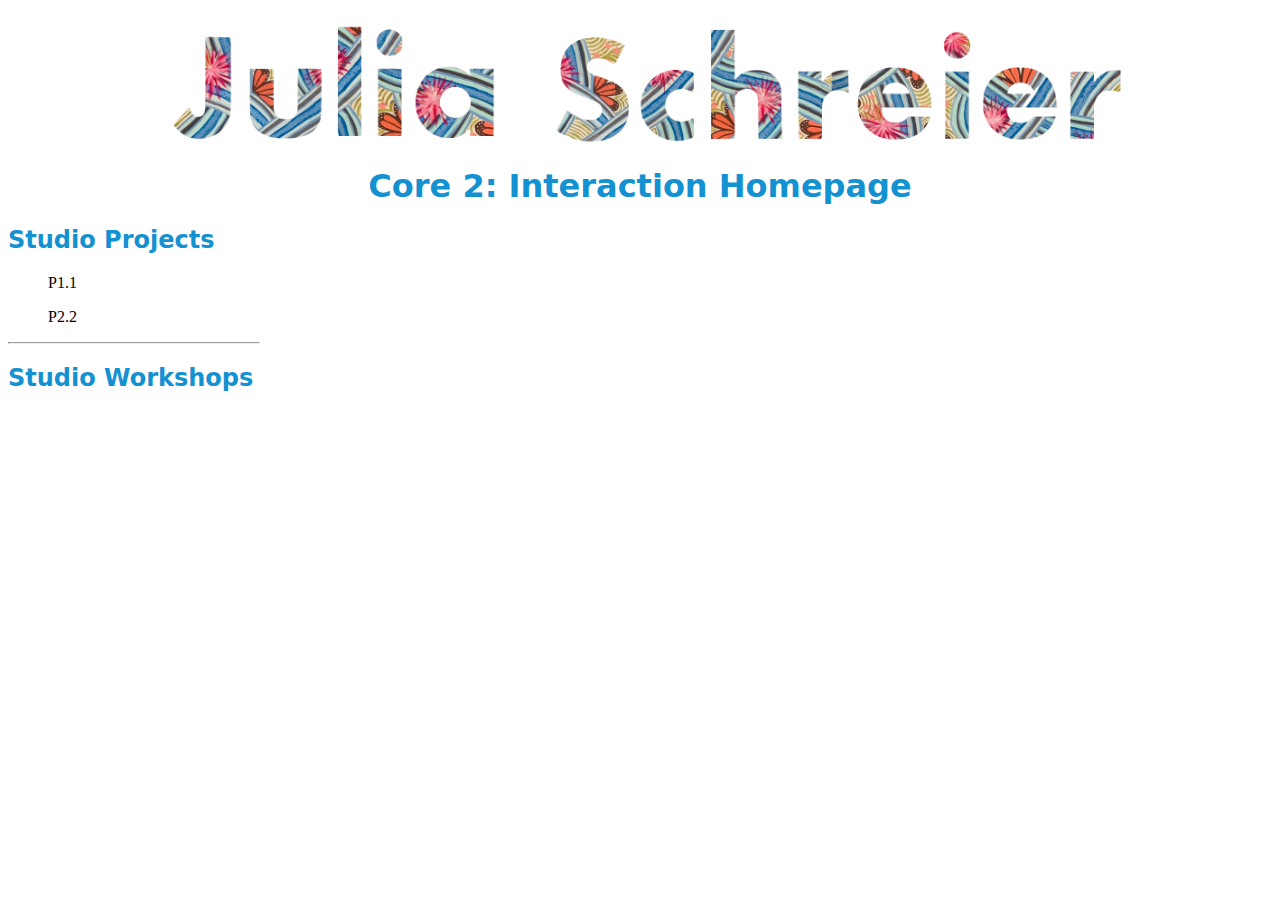
<file: index.html>
<!DOCTYPE html>
<html lang="en">
<head>
	<meta charset="UTF-8">
	<meta name="viewport" content="width=device-width, initial-scale=1.0">
	<title>My Core 2: Interaction Homepage</title>
	<link rel="stylesheet" href="./assets/style.css">
	<link rel="icon" href="favicon.ico" type="image/x-icon">
</head>
<body>
	<header>
		<img src="images/js.png" class="js-png">
		<h1>Core 2: Interaction Homepage</h1>
	</header>
	<main>
		<section>
			<h2>Studio Projects</h2>
			<ul>P1.1</ul>
			<ul>P2.2</ul>
			
			<hr>
		</section>
		<section>
			<h2>Studio Workshops</h2>
			<ul></ul>
		</section>
	</main>
</body>
</html>
</file>
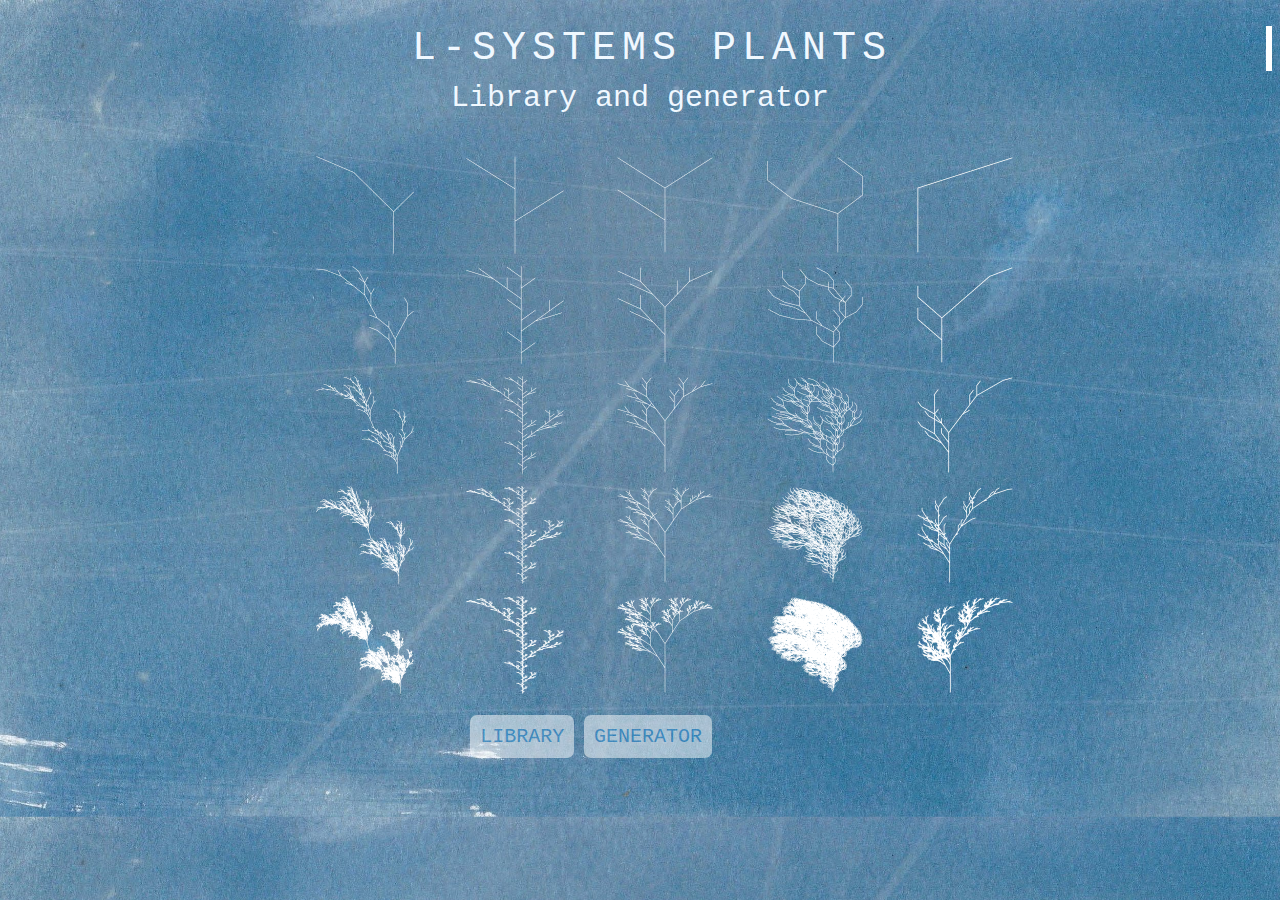
<file: studio/input-output l-systems/index.html>
<!DOCTYPE html>
<html lang="en">
  <head>
    <meta charset="UTF-8">
    <meta name="viewport" content="width=device-width, initial-scale=1.0">
    <meta http-equiv="X-UA-Compatible" content="ie=edge">
    <title>My Website</title>
    <link rel="stylesheet" href="style.css">
    <link rel="icon" href="./favicon.ico" type="image/x-icon">
  </head>
  <body>
    <br>
  </div>
  <div class="typewriter">
    <h1>L-SYSTEMS PLANTS</h1>
  </div>
  <h2>Library and generator </h2>


    <div class="container">
      <div class="g"><img src="lsystems-copy/S-20-1.png"></div>
      <div class="g"><img src="lsystems-copy/T-20-1.png"></div>
      <div class="g"><img src="lsystems-copy/TW-20-1.png"></div>
      <div class="g"><img src="lsystems-copy/W-20-1.png"></div>
      <div class="g"><img src="lsystems-copy/F-20-1.png"></div>
      <div class="g"><img src="lsystems-copy/S-20-2.png"></div>
      <div class="g"><img src="lsystems-copy/T-20-2.png"></div>
      <div class="g"><img src="lsystems-copy/TW-20-2.png"></div>
      <div class="g"><img src="lsystems-copy/W-20-2.png"></div>
      <div class="g"><img src="lsystems-copy/F-20-2.png"></div>
      <div class="g"><img src="lsystems-copy/S-20-3.png"></div>
      <div class="g"><img src="lsystems-copy/T-20-3.png"></div>
      <div class="g"><img src="lsystems-copy/TW-20-3.png"></div>
      <div class="g"><img src="lsystems-copy/W-20-3.png"></div>
      <div class="g"><img src="lsystems-copy/F-20-3.png"></div>
      <div class="g"><img src="lsystems-copy/S-20-4.png"></div>
      <div class="g"><img src="lsystems-copy/T-20-4.png"></div>
      <div class="g"><img src="lsystems-copy/TW-20-4.png"></div>
      <div class="g"><img src="lsystems-copy/W-20-4.png"></div>
      <div class="g"><img src="lsystems-copy/F-20-4.png"></div>
      <div class="g"><img src="lsystems-copy/S-20-5.png"></div>
      <div class="g"><img src="lsystems-copy/T-20-5.png"></div>
      <div class="g"><img src="lsystems-copy/TW-20-5.png"></div>
      <div class="g"><img src="lsystems-copy/W-20-5.png"></div>
      <div class="g"><img src="lsystems-copy/F-20-5.png"></div>
    </div>

    
  </body>
  <nav class="nav">
    <a class="nav-link" href="lib.html">LIBRARY</a>
    <a class="nav-link" href="page2.html">GENERATOR</a>
  </nav>
 
</html>
</file>
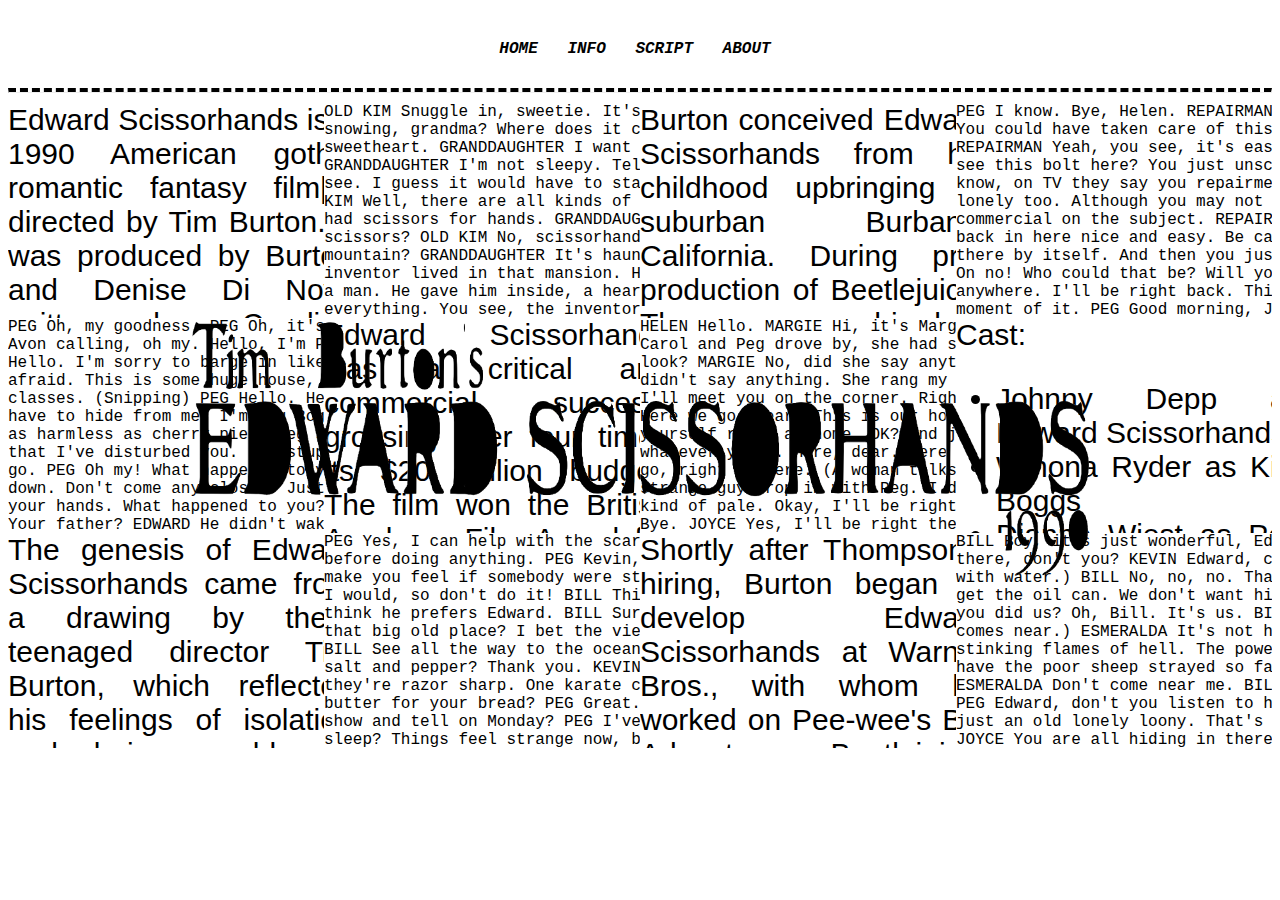
<file: studio/studio es/index.html>
<!DOCTYPE html>
<html>
<head>
  <meta charset="utf-8">
  <meta name="viewport" content="width=device-width">
  <title>JS Bin</title>
  <link rel="stylesheet" href="style.css">
</head>
<body>
        <nav class="nav">
        <a class="nav-link" href="index.html">HOME</a>
        <a class="nav-link" href="info.html">INFO</a>
        <a class="nav-link" href="script.html">SCRIPT</a>
        <a class="nav-link" href="about.html">ABOUT</a>
        <hr>
        </nav>
 <img src="images/edsc.png" class="edsc-img">
  <main class="main">
    <section class="section one">
      <div class="wrapper">
        <a href="info.html"> 
        <p>Edward Scissorhands is a 1990 American gothic romantic fantasy film[5] directed by Tim Burton. It was produced by Burton and Denise Di Novi, written by Caroline Thompson from a story by her and Burton, and starring Johnny Depp, Winona Ryder, Dianne Wiest, Anthony Michael Hall, Kathy Baker, Vincent Price, and Alan Arkin. It tells the story of an unfinished artificial humanoid who has scissor blades instead of hands, is taken in by a suburban family, and falls in love with their teenage daughter.</p>
        </a>
      </div>
    </section>
    <section class="section two">
        <div class="wrapper">
                <a href="script.html">
          <p>	OLD KIM
            Snuggle in, sweetie. It's cold out there.
            
                    GRANDDAUGHTER
            Why is it snowing, grandma? Where does it come 
            from?
            
                    OLD KIM
            Oh, that's a long story, sweetheart.
            
                    GRANDDAUGHTER
            I want to hear.
            
                    OLD KIM
            Oh, not tonight. Go to sleep.
            
                    GRANDDAUGHTER
            I'm not sleepy. Tell me, please.
            
                    OLD KIM
            Well, all right. Let's see. I guess it would 
            have to start with scissors.
            
                    GRANDDAUGHTER
            Scissors?
            
                    OLD KIM
            Well, there are all kinds of scissors. And once 
            there was even a man who had scissors for 
            hands.
            
                    GRANDDAUGHTER
            A man?
            
                    OLD KIM
            Yes.
            
                    GRANDDAUGHTER
            Hands, scissors?
            
                    OLD KIM
            No, scissorhands. You know the mansion on top 
            of the mountain?
            
                    GRANDDAUGHTER
            It's haunted.
            
                    OLD KIM
            Well, a long time ago, an inventor lived in 
            that mansion. He made many things, I suppose. 
            He also created a man. He gave him inside, a 
            heart, a brain, everything. Well, almost 
            everything. You see, the inventor was very old. 
            He died before he got to finish the man he 
            invented. So the man was left by himself, 
            incomplete and all alone.
            
                    GRANDDAUGHTER
            He didn't have a name?
            
                    OLD KIM
            Of course, he had a name. His name was Edward.</p>
        </a>
        </div>
    </section>
    <section class="section three">
        <div class="wrapper">
         <a href="info.html">
          <p>Burton conceived Edward Scissorhands from his childhood upbringing in suburban Burbank, California. During pre-production of Beetlejuice, Thompson was hired to adapt Burton's story into a screenplay, and the film began development at 20th Century Fox after Warner Bros. declined. Edward Scissorhands was then fast-tracked after Burton's critical and financial success with Batman. The film also marks the fourth collaboration between Burton and film score composer Danny Elfman, and was Vincent Price's last film role to be released in his lifetime.</p>
        </a>
        </div>
    </section>
    <section class="section four">
        <div class="wrapper">
                <a href="script.html">
          <p>PEG
            I know. Bye, Helen.
            
                    REPAIRMAN
            You know, you didn't have to call me, ma'am. 
            You could have taken care of this by yourself.
            
                    JOYCE
            I could? I don't think so.
            
                    REPAIRMAN
            Yeah, you see, it's easy. The food trap's 
            clogged. That's all. You see this bolt here? 
            You just unscrew this. OK? And out she pops.
            
                    JOYCE
            You know, on TV they say you repairmen are 
            lonely bunch of people. Housewives get lonely 
            too. Although you may not realize it since they 
            haven't made a commercial on the subject.
            
                    REPAIRMAN
            And then you just take this and put it back in 
            here nice and easy. Be careful not to force it, 
            because it fits in there by itself. And then 
            you just screw this back on.
                (The bell rings.)
            
                    JOYCE
            On no! Who could that be? Will you excuse me 
            for a moment? Now. Don't go anywhere. I'll be 
            right back. This is fascinating. I wouldn't 
            want to miss a moment of it.
            
                    PEG
            Good morning, Joyce. Avon calling.
            
                    JOYCE
            Why! Peg. Have you gone blind? Can't you see 
            there's a vehicle in my driveway?
            
                    PEG
            Oh, yes.
            
                    JOYCE
            Well, I'm surprised you don't realize that 
            means I'm busy. 
                (Joyce shuts the door with a 
                bang.)
            
                    PEG
            Okay. Now, we should decide on lipsticks. Okay, 
            dear, what one did you like best? There was the 
            Winsome Wahini which looked charming on you. Or 
            the Bahenie Bliss.
            
                    A GIRL
            I like them both.
            
                    PEG
            Well, great.
            
                    A GIRL
            You don't actually think I have any money, do 
            you?
                (Peg gets in her car.)
            
                    CHILDREN
            Ding, dong, the Avon lady.
            
                    PEG
            It's just not my day.
                (Disappointed Peg sees a mansion 
                through her rearview mirror and 
                drives to the place. She is 
                attracted by the beautiful garden 
                there and enters the mansion.)</p>
        </a>
        </div>
    </section>
    <section class="section five">
        <div class="wrapper">
                <a href="script.html">
          <p>PEG
            Oh, my goodness.
            
                    PEG
            Oh, it's so beautiful. Hello?
                (Birds flying)
            Hello? Avon calling, oh my. Hello, I'm Peg 
            Boggs. I'm your local Avon representative. 
            Hello. I'm sorry to barge in like this. But you 
            don't have any reason to be afraid. This is 
            some huge house, isn't it? Thank goodness for 
            those aerobics classes.
                (Snipping)
            
                    PEG
            Hello. Hello. Why are you hiding back there? 
            You don't have to hide from me. I'm Peg Boggs. 
            I'm your local Avon representative and I'm as 
            harmless as cherry pie. 
                (Peg sees Edward's scissorhands.)
            Oh my! I can see that I've disturbed you. How 
            stupid of me! I'll just be going now.
            
                    EDWARD
            Don't go.
            
                    PEG
            Oh my! What happened to you?
            
                    EDWARD
            I'm not finished.
            
                    PEG
            Uh, put those down. Don't come any closer. Just 
            please... Those are your hands? Those are your 
            hands. What happened to you? Where are your 
            parents? Hum... Your mother? Your father?
            
                    EDWARD
            He didn't wake up.
            
                    PEG
            Are you alone? Do you live up here all by 
            yourself? What happened to your face? Hum, you 
            know, I won't hurt you. But at the very least 
            let me give you a good astringent and this will 
            help to prevent infection. What's your name?
            
                    EDWARD
            Edward.
            
                    PEG
            Edward? I think you should just come home with 
            me.
                (Peg takes Edward to her home)
            
                    PEG
            Oh!
            
                    EDWARD
            I'm-I'm sorry.
            
                    PEG
            No, Don't be. You go ahead and look you have 
            every reason to be excited.
            
                    PEG
            Oh! Are you ok?
            
                    EDWARD
            Are you ok?
                (Ring)
            </p>
        </a>
        </div>
    </section>
    <section class="section six">
        <div class="wrapper">
                <a href="info.html">  
          <p>Edward Scissorhands was a critical and commercial success, grossing over four times its $20 million budget. The film won the British Academy Film Award for Best Production Design and the Hugo Award for Best Dramatic Presentation, in addition to receiving multiple nominations at the Academy Awards, British Academy Film Awards, and the Saturn Awards. Both Burton and Elfman consider Edward Scissorhands their most personal and favorite work.</p>
                </a>
        </div>
    </section>
    <section class="section seven">
        <div class="wrapper">
                <a href="script.html">
          <p>HELEN
		Hello.
		
				MARGIE
		Hi, it's Margie. Listen, I was standing outside 
		talking to Carol and Peg drove by, she had 
		somebody in the car.
		
				HELEN
		Did you get a good look?
		
				MARGIE
		No, did she say anything to you, about having 
		guest?
		
				HELEN
		She didn't say anything. She rang my doorbell 
		early this morning.
		
				MARGIE
		No, ok, I'll meet you on the corner. Right, 
		Bye.
			(Birds signal)
		
				HELEN
		Oh, damn!
		
				PEG
		Here we go, dear. This is our house. And you 
		can just go right in and make yourself right at 
		home. OK? And just, well have something to eat 
		or drink, whatever you... Here, dear. Here 
		you... This is the front door here, Here we go, 
		right in here.
			(A woman talks on the phone)
		
				A WOMAN
		Joyce, I just saw this strange guy drop in with 
		Peg. I didn't get a very good look at him. He 
		looked kind of pale. Okay, I'll be right there. 
		Don't do anything without me. Okay? Bye.
		
				JOYCE
		Yes, I'll be right there.
		
				PEG
		Here we are. So, oh, this is the living room 
		and back here, the bedrooms. You want to see 
		the pictures? All right. Well, this is my 
		husband, Bill. He's a bowling champion. Do you 
		know what bowling is? Bowling? Well, here they 
		are down at the lake, fishing. I think Kevin 
		looks a little glum Because they didn't catch 
		anything that day. And here's my daughter, Kim. 
		All dressed up the junior prom. She's a senior 
		now. I can't believe it. She's camping in the 
		mountains with some friends, but she'll be back 
		in a few days and you can meet her then. Isn't 
		she beautiful? That's my family. Now, go on, 
		dear. I'll show you the rest of the house. Then 
		you can just freshen up and make yourself at 
		home. Okay? That's the kitchen over there. You 
		help yourself to anything you want to eat or 
		drink. Those are grapes. Back here are the 
		bedrooms. Let me get you some towels, then I 
		will see what we can find to wear. You know 
		what? I think I have some of Bill's old clothes 
		in here. This is perfect. Here. These should 
		just fit you. 
			(The phone rings.)
		Oh, no, no. Don't be alarmed. That's just a 
		phone. Now you can go in Kim's room and put 
		these on. I'll be right with you.
		
				PEG
		No, no, scissors. That's right. Well, he was 
		born up there or something. Have you seen him 
		before? No, I don't think he's been off the 
		grounds before today. You're kidding. How did 
		you get together with him? I have to go. I'll 
		talk to you later Margie, Bye-bye.
			(to Edward)
		I'm sorry Edward, I didn't... oh, dear. May I 
		help you with this?
		
				EDWARD
		Thank you.
		
				PEG
		There you go. Oh, dear, you've cut your face. 
		Let me get this right off. Does that hurt? 
		Okay. No, good. Now let's get you dressed. 
		Okay. There we go. Very fine. You look fine, 
		just fine. Come on, we can't wait for you. 
		You've got rollers in your damn hair.
		
				PEG
		Okay. Now what did I do with my sci... Edward, 
		um, would you. Thank you. I have a doctor 
		friend who I think could help you.
		
				EDWARD
		Really?</p>
        </a> 
        </div>
    </section>
    <section class="section eight">
        <div class="wrapper">
         <a href="info.html">  
            <p>Cast:</p>
          <ul>
            <li>Johnny Depp as Edward Scissorhands</li>
            <li>Winona Ryder as Kim Boggs</li>
            <li>Dianne Wiest as Peg Boggs</li>
            <li>Anthony Michael Hall as Jim</li>
            <li>Kathy Baker as Joyce Monroe</li>
            <li>Vincent Price as The Inventor</li>
            <li>Alan Arkin as Bill Boggs</li>
            <li>Robert Oliveri as Kevin Boggs</li>
            <li>Conchata Ferrell as Helen</li>
            <li>Susan Blommaert as Tinka</li>
            <li>Caroline Aaron as Marge</li>
            <li>O-Lan Jones as Esmeralda</li>
            <li>Dick Anthony Williams as Officer Allen</li>
            <li>John Davidson as a television host</li>
            <li>Peter Palmer as an editor</li>
          </ul>
         </a>
        </div>
    </section>
    <section class="section nine">
        <div class="wrapper">
         <a href="info.html">  
          <p>The genesis of Edward Scissorhands came from a drawing by then-teenaged director Tim Burton, which reflected his feelings of isolation and being unable to communicate to people around him in suburban Burbank. The drawing depicted a thin, solemn man with long, sharp blades for fingers. Burton stated that he was often alone and had trouble retaining friendships. "I get the feeling people just got this urge to want to leave me alone for some reason, I don't know exactly why." During pre-production of Beetlejuice, Burton hired Caroline Thompson, then a young novelist, to write the Edward Scissorhands screenplay as a spec script. Burton was impressed with her short novel, First Born, which was "about an abortion that came back to life". Burton felt First Born had the same psychological elements he wanted to showcase in Edward Scissorhands.[6] "Every detail was so important to Tim because it was so personal", Thompson remarked.[7] She wrote Scissorhands as a "love poem" to Burton, stating "He is the most articulate person I know but I couldn't tell you a single complete sentence he has ever said".[8]</p>
         </a>
        </div>
    </section>
    <section class="section ten">
      <div class="wrapper">
        <a href="script.html">
        <p>
                PEG
		Yes, I can help with the scars. I just want to 
		consult the Avon handbook before doing 
		anything.
		
				PEG
		Kevin, it's not polite to stare. Think how it 
		would make you feel if somebody were staring at 
		you.
		
				KEVIN
		I wouldn't care.
		
				PEG
		Well, I would, so don't do it!
		
				BILL
		This must be quite a change for you, Ed.
		
				PEG
		I think he prefers Edward.
		
				BILL
		Sure. So what have you been doing up there in 
		that big old place? I bet the view must be 
		spectacular, Ed.
		
				PEG
		I was just...
		
				BILL
		See all the way to the ocean?
		
				EDWARD
		Sometimes.
		
				PEG
		Bill, could I have the salt and pepper? Thank 
		you.
		
				KEVIN
		Man, those things are cool. You know I bet 
		they're razor sharp. One karate chop to a guy's 
		neck...
		
				PEG
		Would you like some butter for your bread?
		
				PEG
		Great.
		
				EDWARD
		Thank you.
		
				KEVIN
		Can I bring him to show and tell on Monday?
		
				PEG
		I've had enough.
		
				PEG
			(to Edward)
		You think you can sleep? Things feel strange 
		now, but soon you'll feel right at home. Good 
		night.
			(Peg tries to cover Edward's 
			scars.)
		
				PEG
		The light concealing cream goes on first, then 
		you blend and blend and blend. Blending is the 
		secret. More concealing for you? But you 
		complexion is so fair. Now this has a touch of 
		lavender in it. Give it a try here. Close 
		enough. OK. This should do the trick here. I 
		have another idea. We'll cover up the scars and 
		start with a completely smooth surface. Don't 
		eat this stuff!  Sports announcements on 
		
				RADIO
		Hartely into the windup and the strike one 
		pitch. Swung on and missed strike two. If it's 
		a hit, the club has 12 hits. But they still 
		have 11 on the scoreboard and it's 3-1. 0 and 2 
		the count to Warren. Now they change it to 12 
		hits.
		
				BILL
		Turn it up, Kevin. I can't hear it. Kevin! No, 
		make it louder. Sports announcements on 
		
				RADIO
		Hartely's strike two pitch is hammered.
		
				KEVIN
		You hear that, Mr. Boggs?
		
				BILL
		No, make it louder.  Sports announcements on 
		
				RADIO
		It's going way back. It's gone. It's out of 
		here. It is history.
		
				KEVIN
		Dad, look!  Sports announcements on 
		
				RADIO
		A grand slam for Martinez to make it a five-run 
		inning and blow this game to pieces.
		
				BILL
		I'll be darned.
		
				PEG
		They filled the whole tape.
			(Peg listens to the recorded 
			phones.)
		
				RECORDED VOICES
		What's going on over there, Peg. Call me....Hi, 
		it's Margie. Who is he? Call me. Oh, by the 
		way, here it's pouring rain in the mountains. 
		You think the kids are okay?...Hi, there, 
		darling. The gals are all in a tizzy about your 
		secret visitor. You can't keep him a secret 
		forever.
        </p>
</a>
      </div>
    </section>
    <section class="section eleven">
        <div class=" wrapper">
                <a href="info.html">  
            <p>Shortly after Thompson's hiring, Burton began to develop Edward Scissorhands at Warner Bros., with whom he worked on Pee-wee's Big Adventure, Beetlejuice, and Batman. However, within a couple of months, Warner sold the film rights to 20th Century Fox.[9] Fox agreed to finance Thompson's screenplay while giving Burton complete creative control. At the time, the budget was projected to be around $8–9 million.[10] When writing the storyline, Burton and Thompson were influenced by Universal Horror films, such as The Hunchback of Notre Dame (1923), The Phantom of the Opera (1925), Frankenstein (1931), and Creature from the Black Lagoon (1954), as well as King Kong (1933) and various fairy tales. Burton originally wanted to make Scissorhands as a musical, feeling "it seemed big and operatic to me", but later dropped the idea.[11] Following the enormous success of Batman, Burton arrived to the status of being an A-list director. He had the opportunity to do any film he wanted, but rather than fast track Warner Bros.' choices for Batman Returns[6] or Beetlejuice Goes Hawaiian, Burton opted to make Edward Scissorhands for Fox.[12]</p>    
                </a>
        </div>
    </section>
    <section class="section twelve">
        <div class=" wrapper">
                <a href="script.html">
            <p>
                BILL
		Boy, it's just wonderful, Ed. My god, you, you 
		have the whole family in there, don't you?
		
				KEVIN
		Edward, come here.
			(Kevin cleans Edward's 
			scissorhands with water.)
		
				BILL
		No, no, no. That's a terrible idea, son. Go to 
		the garage and get the oil can. We don't want 
		him rusting up on this now, do we?
		
				PEG
		Edward, you did us? Oh, Bill. It's us.
		
				BILL
		Yes, it is.
		
				PEG
		Oh, Edward.
			(Esmeralda comes near.)
		
				ESMERALDA
		It's not heaven he's from. It's straight from 
		the stinking flames of hell. The power of satan 
		is in him. I can feel it. God, you have the 
		poor sheep strayed so far from the path.
		
				EDWARD
		We are not sheep.
		
				ESMERALDA
		Don't come near me.
		
				BILL
		That's right. Go on. Get out of here. Run!
		
				PEG
		Edward, don't you listen to her.
		
				BILL
		Don't worry about her, Edward. She's just an 
		old lonely loony. That's all.
			(Women knock on the door.)
		
				WOMEN
		Hi!
		
				JOYCE
		You are all hiding in there like a bunch of old 
		hermit crabs.
		
				PEG
		Hi, Joyce. Hi!
		
				JOYCE
		Shame on you, keeping your unusual guest all to 
		yourself. We think that's mighty selfish of 
		you.
		
				PEG
		No, it, it's... things have just been a little 
		hectic around here. That's all.
		
				JOYCE
		Oh, that was so sweet of you to want to correct 
		the situation. What time does the barbecue 
		begin?
		
				PEG
		Barbecue?
		
				JOYCE
		Well, you intend to show your guest hospitality 
		by introducing him to your friends, don't you?
		
				ANOTHER WOMAN
		I'll bring coleslaw.
		
				JOYCE
		And I will bring the ambrosia salad. What time 
		was it that you said?
		
				PEG
		What time? Ah... bill.
		
				JOYCE
		About five?
		
				ESMERALDA
		He has been sent first to tempt you. But it's 
		not too late. You must push him from you. Expel 
		him. Trample down the perversion of nature.
		
				JOYCE
		Did you hear that? He's the perversion of 
		nature. Wow, isn't that exciting? See you 
		later. Bye bye.
		
				PEG
		I've always said that you really can't have a 
		picnic or a barbecue without deviled eggs. 
		They're just the best. They make the thing. Oh, 
		dear. Edward. That's wonderful. I didn't know 
		you chopped all those things. What a really 
		big...
			(Peg notices a cut on his face.)
		Oh, all right now. It's just a nick. There's no 
		need to be nervous, dear. You know, Esmeralda 
		won't be here and the rest of neighbors there 
		are really very nice. There's no need to be 
		nervous. They are so eager to meet you. You 
		just have to be yourself.
		
				EDWARD
		Myself?
		
            </p>
        </a>
        </div>
  </main>
</body>
</html>
</file>
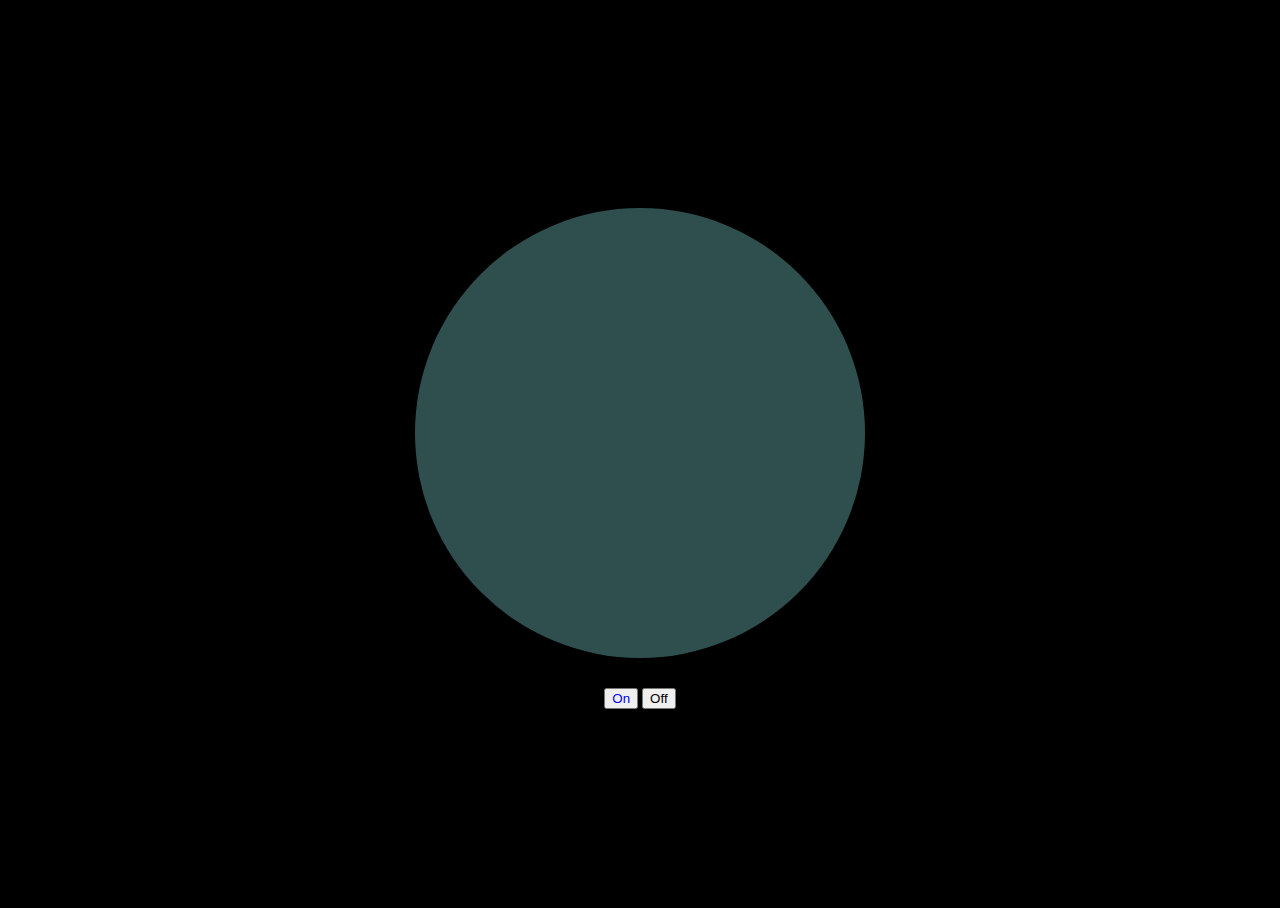
<file: studio/workshops/lightswitch/index.html>
<!DOCTYPE html>
<html lang="en">
<head>
	<meta charset="UTF-8">
	<meta name="viewport" content="width=device-width, initial-scale=1.0">
	<title>Lightswitch</title>
	<link rel="stylesheet" href="style.css">
</head>
<body>
	<main class="main">
		<div class="lightbulb"></div>
		<div class="controls">
			<button name="on">On</button>
			<button name="off">Off</button>
		</div>
	</main>
	<script src="scripts.js"></script>
</body>
</html>
</file>
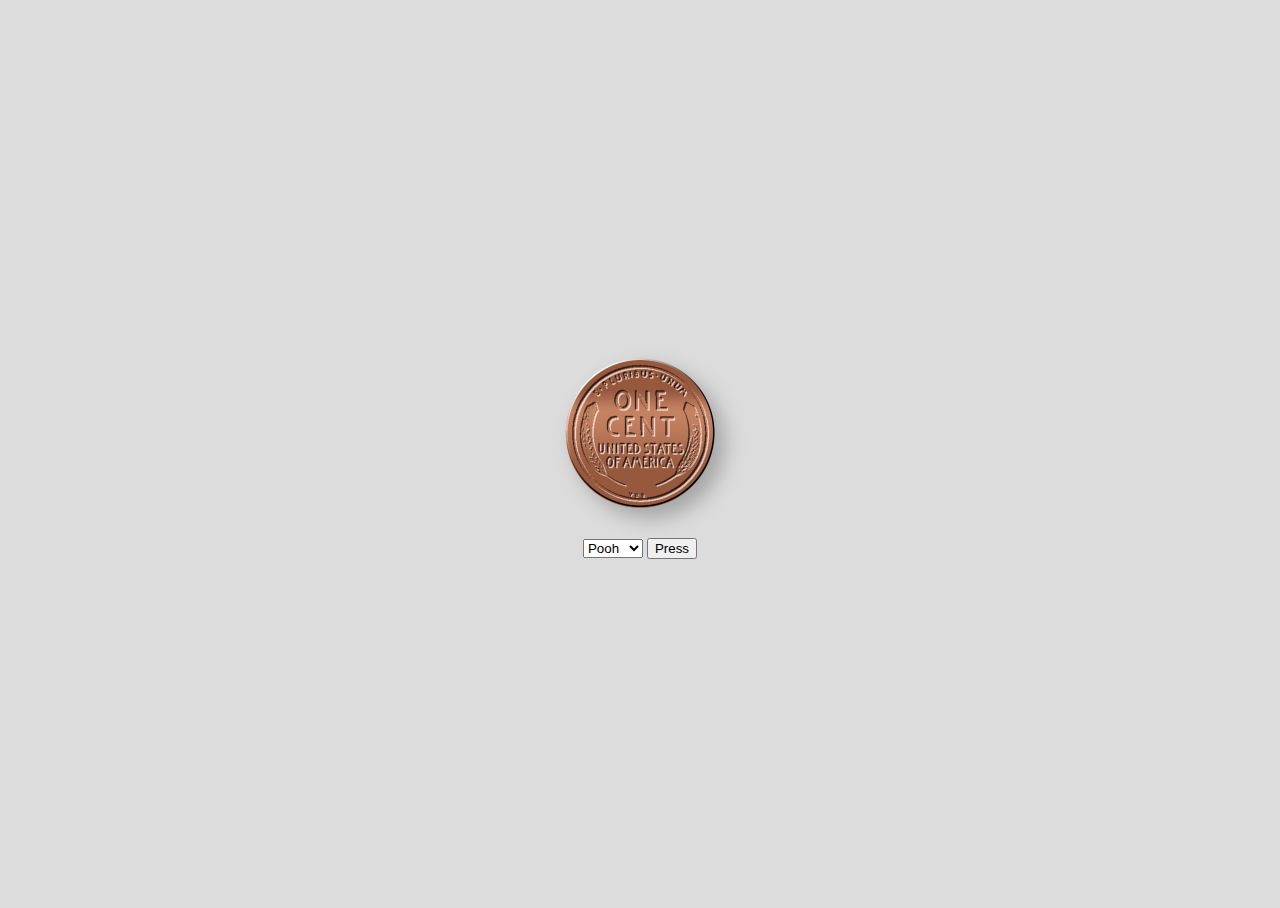
<file: studio/workshops/penny-presser/index.html>
<!DOCTYPE html>
<html lang="en">
<head>
	<meta charset="UTF-8">
	<meta name="viewport" content="width=device-width, initial-scale=1.0">
	<title>Penny Presser</title>
	<link rel="stylesheet" href="style.css">
</head>
<body>
	<main class="main">
		<img class="penny" src="img/penny-0.png">
		<div class="controls">
			<select name="penny">
				<option value="penny-1.png">Pooh</option>
				<option value="penny-2.png">Piglet</option>
				<option value="penny-3.png">Tigger</option>
			</select>
			<button name="press">Press</button>
		</div>
	</main>
	<script src="scripts.js"></script>
</body>
</html>
</file>
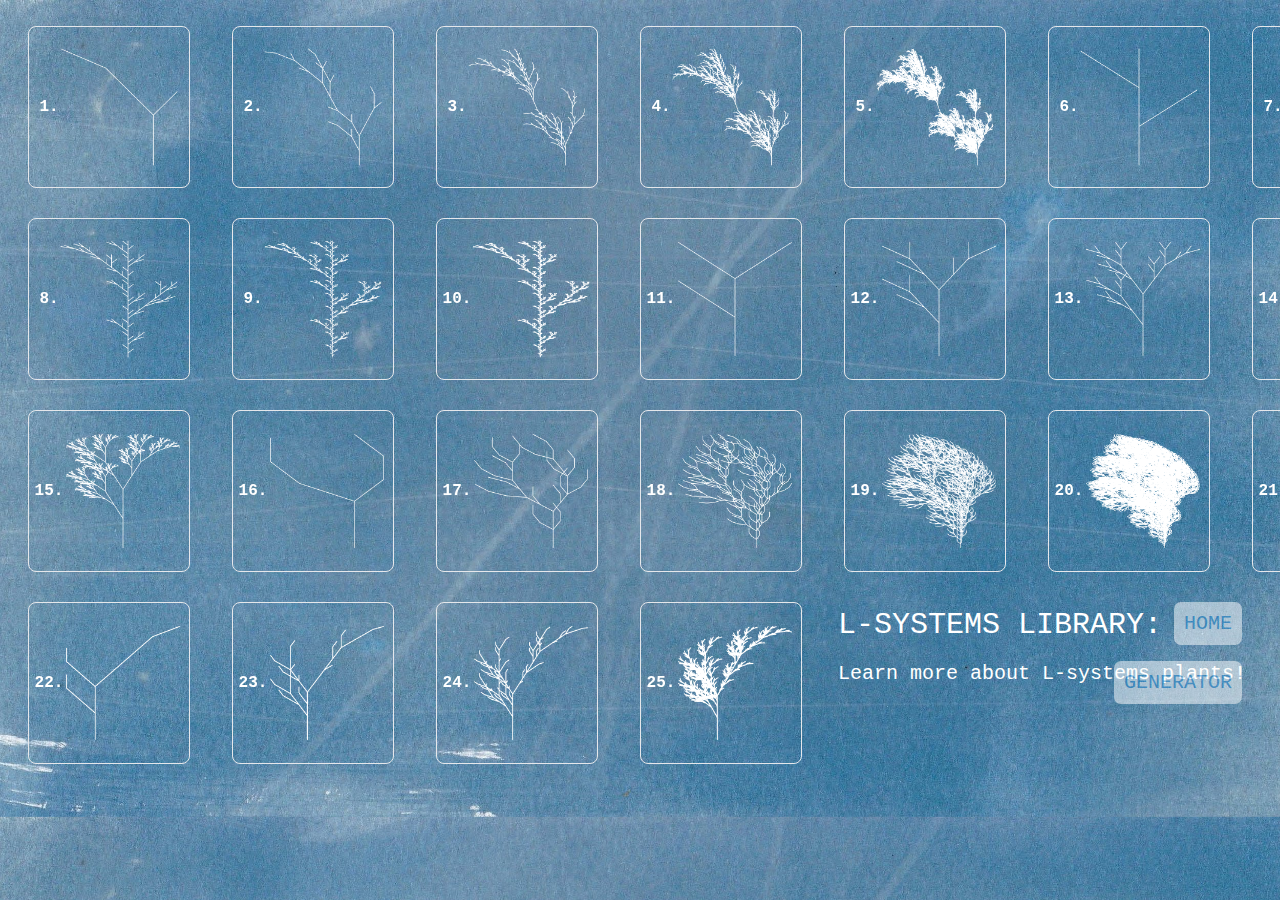
<file: studio/input-output l-systems/lib.html>
<!DOCTYPE html>
<html lang="en">
  <head>
    <meta charset="UTF-8">
    <meta name="viewport" content="width=device-width, initial-scale=1.0">
    <meta http-equiv="X-UA-Compatible" content="ie=edge">
    <title>My Website</title>
    <link rel="stylesheet" href="style2.css">
    <link rel="preconnect" href="https://fonts.googleapis.com">
<link rel="preconnect" href="https://fonts.gstatic.com" crossorigin>
<link href="https://fonts.googleapis.com/css2?family=Just+Another+Hand&family=Loved+by+the+King&display=swap" rel="stylesheet">

  </head>
  <body> 
    <div class="container">
        <div class="card">
            <div class="card-inner">
              <div class="card-front">
                    1.<img src="lsystems-copy/S-20-1.png">
              </div>
              <div class="card-back">1. Wavy seaweed<br><br><br>Rule: F=FF-[-F+F+F]+[+F-F-F]<br>Axiom: F<br>Angle: 20<br>Iteration: 1 </div>
            </div>
          </div>
          <div class="card">
            <div class="card-inner">
              <div class="card-front">2.
                <img src="lsystems-copy/S-20-2.png">
              </div>
              <div class="card-back">2. Wavy seaweed<br><br><br>Rule: F=FF-[-F+F+F]+[+F-F-F]<br>Axiom: F<br>Angle: 20<br>Iteration: 2 </div>
            </div>
          </div>
          <div class="card">
            <div class="card-inner">
              <div class="card-front">3.
                <img src="lsystems-copy/S-20-3.png">
              </div>
              <div class="card-back">3. Wavy seaweed<br><br><br>Rule: F=FF-[-F+F+F]+[+F-F-F]<br>Axiom: F<br>Angle: 20<br>Iteration: 3 </div>
            </div>
          </div>
          <div class="card">
            <div class="card-inner">
              <div class="card-front">4.
                <img src="lsystems-copy/S-20-4.png">
              </div>
              <div class="card-back">4. Wavy seaweed<br><br><br>Rule: F=FF-[-F+F+F]+[+F-F-F]<br>Axiom: F<br>Angle: 20<br>Iteration: 4 </div>
            </div>
          </div>
          <div class="card">
            <div class="card-inner">
              <div class="card-front">5.
                <img src="lsystems-copy/S-20-5.png"></div>
              <div class="card-back">5. Wavy seaweed<br><br><br>Rule: F=FF-[-F+F+F]+[+F-F-F]<br>Axiom: F<br>Angle: 20<br>Iteration: 5 </div>
            </div>
          </div>
          <div class="card">
            <div class="card-inner">
              <div class="card-front">6.
                <img src="lsystems-copy/T-20-1.png"></div>
              <div class="card-back">6. Tall seaweed<br><br><br>Rule: F=F[+F]F[-F]F<br>Axiom: F<br>Angle: 20<br>Iteration: 1 </div>
            </div>
          </div>
          <div class="card">
            <div class="card-inner">
              <div class="card-front">7.
                <img src="lsystems-copy/T-20-2.png"></div>
              <div class="card-back">7. Tall seaweed<br><br><br>Rule: F=F[+F]F[-F]F<br>Axiom: F<br>Angle: 20<br>Iteration: 2 </div>
            </div>
          </div>
          <div class="card">
            <div class="card-inner">
              <div class="card-front">8.
                <img src="lsystems-copy/T-20-3.png"></div>
              <div class="card-back">8. Tall seaweed<br><br><br>Rule: F=F[+F]F[-F]F<br>Axiom: F<br>Angle: 20<br>Iteration: 3 </div>
            </div>
          </div>
          <div class="card">
            <div class="card-inner">
              <div class="card-front">9.
                <img src="lsystems-copy/T-20-4.png"></div>
              <div class="card-back">9. Tall seaweed<br><br><br>Rule: F=F[+F]F[-F]F<br>Axiom: F<br>Angle: 20<br>Iteration: 4 </div>
            </div>
          </div>
          <div class="card">
            <div class="card-inner">
              <div class="card-front">10.
                <img src="lsystems-copy/T-20-5.png"></div>
              <div class="card-back">10. Tall seaweed<br><br><br>Rule: F=F[+F]F[-F]F<br>Axiom: F<br>Angle: 20<br>Iteration: 5 </div>
            </div>
          </div>
          <div class="card">
            <div class="card-inner">
              <div class="card-front">11.
                <img src="lsystems-copy/TW-20-1.png"></div>
              <div class="card-back">11. Twiggy weed<br><br><br>Rule: F=FF, X=F[-X]F[-X]+X<br>Axiom: X<br>Angle: 20<br>Iteration: 1 </div>
            </div>
          </div>
          <div class="card">
            <div class="card-inner">
              <div class="card-front">12.
                <img src="lsystems-copy/TW-20-2.png"></div>
              <div class="card-back">12. Twiggy weed<br><br><br>Rule: F=FF, X=F[-X]F[-X]+X<br>Axiom: X<br>Angle: 20<br>Iteration: 2 </div>
            </div>
          </div>
          <div class="card">
            <div class="card-inner">
              <div class="card-front">13.
                <img src="lsystems-copy/TW-20-3.png"></div>
              <div class="card-back">13. Twiggy weed<br><br><br>Rule: F=FF, X=F[-X]F[-X]+X<br>Axiom: X<br>Angle: 20<br>Iteration: 3 </div>
            </div>
          </div>
          <div class="card">
            <div class="card-inner">
              <div class="card-front">14.
                <img src="lsystems-copy/TW-20-4.png"></div>
              <div class="card-back">14. Twiggy weed<br><br><br>Rule: F=FF, X=F[-X]F[-X]+X<br>Axiom: X<br>Angle: 20<br>Iteration: 4 </div>
            </div>
          </div>
          <div class="card">
            <div class="card-inner">
              <div class="card-front">15.
                <img src="lsystems-copy/TW-20-5.png"></div>
              <div class="card-back">15. Twiggy weed<br><br><br>Rule: F=FF, X=F[-X]F[-X]+X<br>Axiom: X<br>Angle: 20<br>Iteration: 5 </div>
            </div>
          </div>
          <div class="card">
            <div class="card-inner">
              <div class="card-front">16.
                <img src="lsystems-copy/W-20-1.png"></div>
              <div class="card-back">16. Wavy seaweed<br><br><br>Rule: F=FF-[-F+F+F]+[+F-F-F]<br>Axiom: F<br>Angle: 20<br>Iteration: 1 </div>
            </div>
          </div>
          <div class="card">
            <div class="card-inner">
              <div class="card-front">17.
                <img src="lsystems-copy/W-20-2.png"></div>
              <div class="card-back">17. Wavy seaweed<br><br><br>Rule: F=FF-[-F+F+F]+[+F-F-F]<br>Axiom: F<br>Angle: 20<br>Iteration: 2 </div>
            </div>
          </div>
          <div class="card">
            <div class="card-inner">
              <div class="card-front">18.
                <img src="lsystems-copy/W-20-3.png"></div>
              <div class="card-back">18. Wavy seaweed<br><br><br>Rule: F=FF-[-F+F+F]+[+F-F-F]<br>Axiom: F<br>Angle: 20<br>Iteration: 3 </div>
            </div>
          </div>
          <div class="card">
            <div class="card-inner">
              <div class="card-front">19.
                <img src="lsystems-copy/W-20-4.png"></div>
              <div class="card-back">19. Wavy seaweed<br><br><br>Rule: F=FF-[-F+F+F]+[+F-F-F]<br>Axiom: F<br>Angle: 20<br>Iteration: 4 </div>
            </div>
          </div>
          <div class="card">
            <div class="card-inner">
              <div class="card-front">20.
                <img src="lsystems-copy/W-20-5.png"></div>
              <div class="card-back">20. Wavy seaweed<br><br><br>Rule: F=FF-[-F+F+F]+[+F-F-F]<br>Axiom: F<br>Angle: 20<br>Iteration: 5 </div>
            </div>
          </div>
          <div class="card">
            <div class="card-inner">
              <div class="card-front">21.
                <img src="lsystems-copy/F-20-1.png"></div>
              <div class="card-back">21. Fuzzy weed<br><br><br>Rule: F=FF, X=F-[[X]+X]+F[+FX]-X<br>Axiom: F<br>Angle: 20<br>Iteration: 1</div>
            </div>
          </div>
          <div class="card">
            <div class="card-inner">
              <div class="card-front">22.
                <img src="lsystems-copy/F-20-2.png"></div>
              <div class="card-back">22. Fuzzy weed<br><br><br>Rule: F=FF, X=F-[[X]+X]+F[+FX]-X<br>Axiom: F<br>Angle: 20<br>Iteration: 2</div>
            </div>
          </div>
          <div class="card">
            <div class="card-inner">
              <div class="card-front">23.
                <img src="lsystems-copy/F-20-3.png"></div>
              <div class="card-back">23. Fuzzy weed<br><br><br>Rule: F=FF, X=F-[[X]+X]+F[+FX]-X<br>Axiom: F<br>Angle: 20<br>Iteration: 3</div>
            </div>
          </div>
          <div class="card">
            <div class="card-inner">
              <div class="card-front">24.
                <img src="lsystems-copy/F-20-4.png"></div>
              <div class="card-back">24. Fuzzy weed<br><br><br>Rule: F=FF, X=F-[[X]+X]+F[+FX]-X<br>Axiom: F<br>Angle: 20<br>Iteration: 4</div>
            </div>
          </div>
          <div class="card">
            <div class="card-inner">
              <div class="card-front">25.
                <img src="lsystems-copy/F-20-5.png"></div>
              <div class="card-back">25. Fuzzy weed<br><br><br>Rule: F=FF, X=F-[[X]+X]+F[+FX]-X<br>Axiom: F<br>Angle: 20<br>Iteration: 5</div>
            </div>
          </div>
         </div>
         <h1>L-SYSTEMS LIBRARY:</h1>
         <h2>Learn more about L-systems plants!</h2>
         <nav class="nav">
            <a class="nav-link" href="index.html">HOME</a><BR>
                <BR>
                    <BR>
            <a class="nav-link" href="page2.html">GENERATOR</a>
          </nav>
  
  </body>
 
</html>
</file>
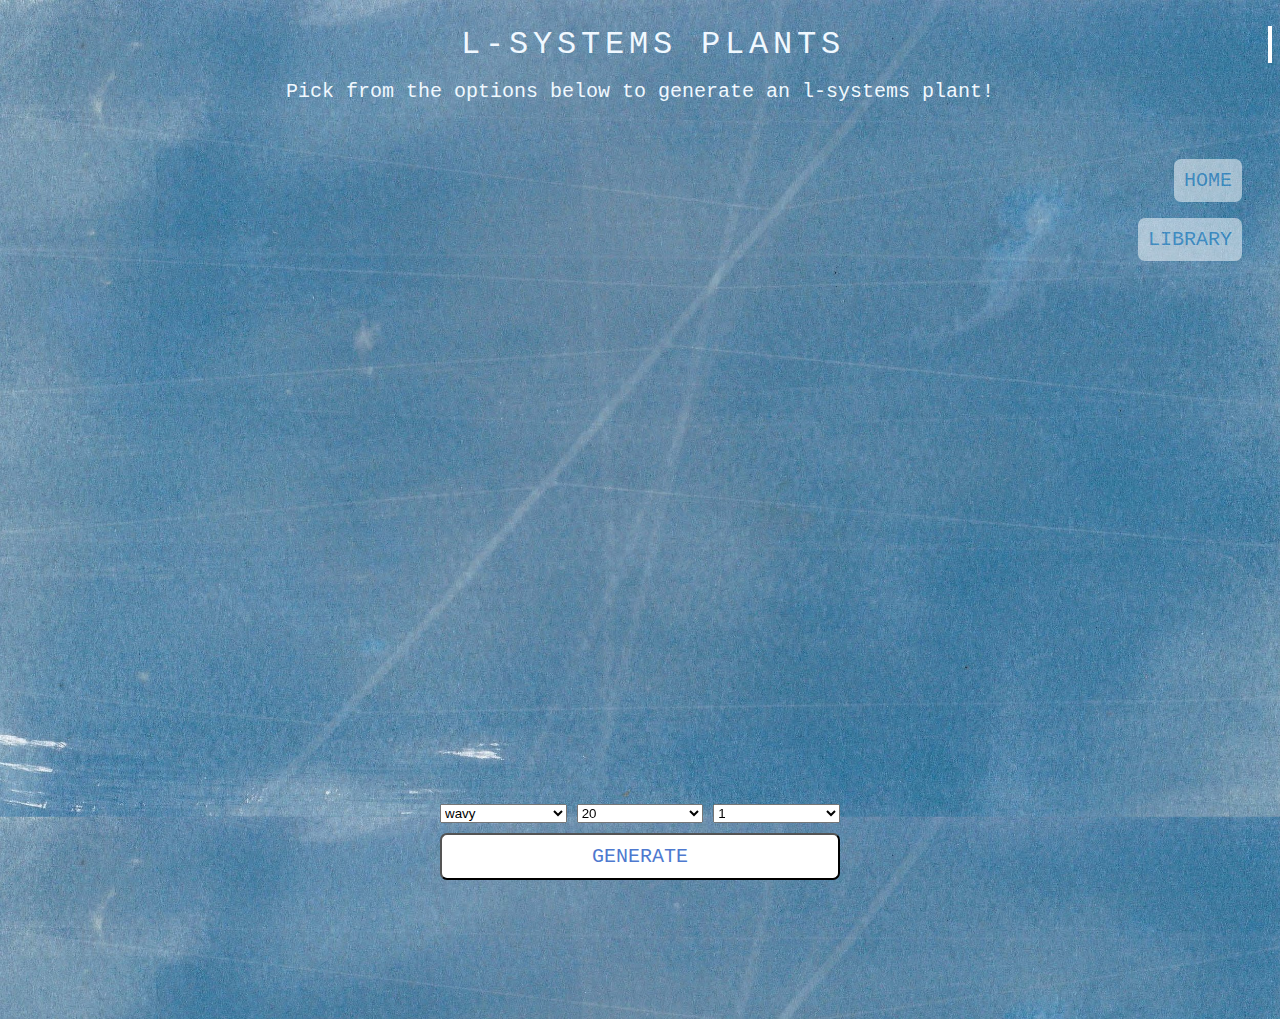
<file: studio/input-output l-systems/page2.html>
<!DOCTYPE html>
<html lang="en">

<head>
    <meta charset="UTF-8">
    <meta name="viewport" content="width=device-width, initial-scale=1.0">
    <title>L-System Image Selector</title>
    <link rel="stylesheet" href="assets/stylei.css">
</head>

<body>
    <br>
    <div class="typewriter">
        <h1>L-SYSTEMS PLANTS</h1>
    </div>
    <h2>Pick from the options below to generate an l-systems plant!</h2>
    <div class="controls">
        <div class="controls-grid">
            <select name="name" id="nameSelect">
                <option value="wavy">wavy</option>
                <option value="twiggy">twiggy</option>
                <option value="tall">tall</option>
                <option value="stoch">stochastic</option>
                <option value="fuzzy">fuzzy</option>
            </select>

            <select name="degree" id="degreeSelect">
                <option value="20">20</option>
                <option value="20">10</option>
            </select>

            <select name="iteration" id="iterationSelect">
                <option value="1">1</option>
                <option value="2">2</option>
                <option value="3">3</option>
                <option value="4">4</option>
                <option value="5">5</option>
            </select>

            <button name="submit">GENERATE</button>
        </div>
    </div>

    <div class="output">

    </div>
    <nav class="nav">
        <a class="nav-link" href="index.html">HOME</a><BR>
        <BR>
        <BR>
        <a class="nav-link" href="lib.html">LIBRARY</a>
    </nav>

    <script src="assets/scripts.js" type="module"></script>

</html>
</file>
<file: assets/style.css>
html {
	background: rgb(255, 255, 255);
	color: black;
}

h1{
	font-family:system-ui, -apple-system, BlinkMacSystemFont, 'Segoe UI', Roboto, Oxygen, Ubuntu, Cantarell, 'Open Sans', 'Helvetica Neue', sans-serif;
	margin-left: 0px;
	text-align: center;
	color: rgb(19, 145, 209);


}

h2{
	font-family: system-ui, -apple-system, BlinkMacSystemFont, 'Segoe UI', Roboto, Oxygen, Ubuntu, Cantarell, 'Open Sans', 'Helvetica Neue', sans-serif;
	color: rgb(19, 145, 209);

}

hr{
	margin-left: 0;
	margin-top: 0;
	width: 250px;
}

.js-png{
	width: 1000px;
	height: auto;
	text-align: center;
	display: block;
	margin-left: auto;
	margin-right: auto;
	margin-top: 20px;

}
</file>
<file: studio/input-output l-systems/style.css>
body{
    background-image: url(back3.jpg);
    background-size: cover;

}

.container{
    display: grid;
    grid-template-columns: repeat(5, 150px);
    justify-content: center;
    margin-top: 40px;
    margin-left: 100px;
}

.g{
    grid-column: auto;
    height: 110px;
    justify-content: center;
}

.g img{
    width: 100px;
}


h1{

    text-align: center;
    color: aliceblue;
    font-family: 'Courier New', Courier, monospace;
    font-weight: lighter;
}

h2{
  text-align: center;
  color: aliceblue;
  font-family: 'Courier New', Courier, monospace;
  font-weight: lighter;
  font-size: 30px;
  margin-top: 10px;


}
.typewriter h1 {
    overflow: hidden; /* Ensures the content is not revealed until the animation */
    border-right: .15em solid white; /* The typwriter cursor */
    white-space: nowrap; /* Keeps the content on a single line */
    font-size: 40px;
    margin: 0 auto; /* Gives that scrolling effect as the typing happens */
    margin-left: 30px;
    letter-spacing: .15em; /* Adjust as needed */
    visibility: visible;
    animation: 
      typing 2.5s steps(40, end),
      blink-caret .75s step-end infinite;
  }
  
  /* The typing effect */
  @keyframes typing {
    from { width: 0 }
    to { width: 100% }
  }
  
  /* The typewriter cursor effect */
  @keyframes blink-caret {
    from, to { border-color: transparent }
    50% { border-color: white; }
  }
  
  .typewriter2 h1 {
    overflow: hidden; /* Ensures the content is not revealed until the animation */
    border-right: .15em solid white; /* The typwriter cursor */
    white-space: nowrap; /* Keeps the content on a single line */
    margin-left: 30px;
    letter-spacing: .15em; /* Adjust as needed */
    animation: 
      typing 2.5s steps(40, end) 2.5s forwards,
      blink-caret 1.75s step-end infinite;
  }
  
  /* The typing effect */
  @keyframes typing {
    from { width: 0 }
    to { width: 100% }
  }
  
  /* The typewriter cursor effect */
  @keyframes blink-caret {
    from, to { border-color: transparent }
    50% { border-color: white; }
  }


  .nav{
    user-select: none;
    text-align: right;
    font-family: 'Courier New', Courier, monospace;
    justify-content: center;
    margin-right: 560px;
    margin-top: 20px;

  }

  .nav-link{
    background-color: white;
    opacity: 50%;
    color: rgb(45, 143, 212);
    border: 5px;
    padding: 10px;
    border-radius: 7px;
    font-family: 'Courier New', Courier, monospace;
    font-size: 20px;
    text-decoration: NONE;
    text-align: center;
  }

  .nav-link:hover{
    border: 1px solid #e5e7eb;
    color: white;
    background-color: transparent;

  }
</file>
<file: studio/studio es/style.css>
html {
    font-size: 16px;
    cursor: url('images/cursor.jpg');
    height: 100%;
  }


  p {
    margin: 0;
  }

  .nav {
    margin-bottom: 60px;
    margin-top: 40px;
    user-select: none;
    text-align: center;
    font-family: 'Courier New', Courier, monospace;
    font-style: italic;
    font-weight: bold;

  }

  .nav-link{
    background-color: white;
    color: black;
    border: 1px;
    border-color: black;
    padding: 5px;
    border-radius: 3px;
    margin-right: 10px;
    margin-top: 80px;
    font-family: 'Courier New', Courier, monospace
  }

  .nav-link:hover{
    color: white;
    background-color: black;
  }
  
  .main {
    display: grid;
    grid-template-columns: repeat(4,auto);
    grid-template-rows: repeat(4,auto);
    position: relative;
    margin-top: -50px;
  
  }
  
  .section {
    font-family: 'Courier New', Courier, monospace;
    background: white;
    height: 215px;
    width: auto;
    overflow: scroll;
    overflow-y: scroll;
  }
  
  .section.one .wrapper, .section.three .wrapper, .section.six .wrapper, .section.eight .wrapper, .section.nine .wrapper, .section.eleven .wrapper {
    height: 1000px;
    font-family: Arial, Helvetica, sans-serif;
    font-size: 30px;
    color: black;
    text-align: justify;
    transition: filter 0.3 ease;
  }
 
  .section.one .wrapper:hover, .section.three .wrapper:hover, .section.six .wrapper:hover, .section.eight .wrapper:hover, .section.nine .wrapper:hover, .section.eleven .wrapper:hover{
    filter: invert(1);

  }

  a {
    color: black;
    text-decoration: none;
  }

  hr{
    margin-top: 30px;
    border-top: 4px dashed black;
  }

  .wrapper {
    background: white;
    width: 27vw;
  }

  .section.two .wrapper, .section.four .wrapper, .section.five .wrapper, .section.seven .wrapper, .section.ten .wrapper, .section.twelve .wrapper {
    background-color: white;
    color: black;
    height: 800px;
    width: 60vw;
    transition: filter 0.3 ease;
  }

  .section.two .wrapper:hover, .section.four .wrapper:hover, .section.five .wrapper:hover, .section.seven .wrapper:hover, .section.ten .wrapper:hover, .section.twelve .wrapper:hover {
    filter: invert(1);

  }

  .edsc-img {
    position: absolute;
    top: 50%;
    left: 50%;
    transform: translate(-50%, -50%);
    width: 900px;
    height: auto;
    z-index: 10;

  }
</file>
<file: studio/workshops/lightswitch/style.css>
html {
	background-color: black;
}

html, body, main {
	height: 100%;
}

.main {
	display: flex;
	flex-direction: column;
	align-items: center;
	justify-content: center;
	gap: 30px;
}

/* LIGHTBULB */

.lightbulb {
	width: 50vmin;
	height: 50vmin;
	border-radius: 50%;
	background-color: darkslategray;
}

.lightbulb.is-on{
	background-color: yellow;
	box-shadow: 0 0 10vmin yellow;
}

button[name="on"]{
	color: blue;
}
</file>
<file: studio/workshops/penny-presser/style.css>
html {
	background-color: gainsboro;
}

html, body, main {
	height: 100%;
}

.main {
	display: flex;
	flex-direction: column;
	align-items: center;
	justify-content: center;
	gap: 30px;
}

/* PENNY */

.penny{
	width: 150px;
	filter: drop-shadow(10px 10px 10px rgba(0,0,0,0.25));
}
</file>
<file: studio/input-output l-systems/style2.css>
body{
    background-image: url(back3.jpg);
    background-size: cover;

}

.loved-by-the-king-regular {
  font-family: "Loved by the King", cursive;
  font-weight: 400;
  font-style: normal;
}


.container{
    display: grid;
    grid-template-columns: repeat(7,1vh);
    grid-template-rows: (5);
    row-gap: -3px;
    column-gap: 195px;
    margin:10px;
    margin-left: 20PX;
}


.card {
    width: 160px;
    height: 160px;
    margin: 1rem auto;
    perspective: 1000px;
    cursor: pointer;
  }
  
  .card-inner {
    position: relative;
    width: 100%;
    height: 100%;
    transition: transform 0.6s;
    transform-style: preserve-3d;
  }

  .card img{
    width: 120px;
  }
  
  .card:hover .card-inner {
    transform: rotateY(180deg);
  }
  
  .card-front,
  .card-back {
    position: absolute;
    width: 100%;
    height: 100%;
    backface-visibility: hidden;
    display: flex;
    align-items: center;
    justify-content: center;
    border-radius: 0.5rem;
  }
  
  .card-front {
    border: 1px solid #e5e7eb;
    font-family: 'Courier New', Courier, monospace;
    color: white;
    font-weight: bold;

  }
  
  .card-back {
    color: white;
    transform: rotateY(180deg);
    font-family: 'Courier New', Courier, monospace;
    text-align: center;
  }
  
h1{
    font-family: 'Courier New', Courier, monospace;
    font-size: 30px;
    margin-top: -180px;
    margin-left: 830px;
    font-weight: lighter;
    color: white;
}

h2{
  font-family: 'Courier New', Courier, monospace;
  font-size: 20px;
  margin-top: 0px;
  margin-left: 830px;
  font-weight: lighter;
  color: white;
}

h3{
  font-family: "Loved by the King";
  color: white;
  margin-left: 1090px;
  margin-bottom: -10px;
}

.nav{
    user-select: none;
    text-align: right;
    font-family: 'Courier New', Courier, monospace;
    margin-top: -90px;

  }

  .nav-link{
    background-color: white;
    opacity: 50%;
    color: rgb(45, 143, 212);
    border: 5px;
    padding: 10px;
    border-radius: 7px;
    margin-right: 30px;
    font-family: 'Courier New', Courier, monospace;
    font-size: 20px;
    text-decoration: NONE;
  }

  .nav-link:hover{
    border: 1px solid #e5e7eb;
    color: white;
    background-color: transparent;

  }
</file>
<file: studio/input-output l-systems/assets/stylei.css>
* {
	box-sizing: border-box;
}

body{
	background-image: url(../2.jpg);
	background-size: cover;
}

html {
	color:rgb(0, 76, 128);
	font-family: "Loved by the King";
	
}

.output {
	display: flex;
	align-items: center;
	justify-content: center;
	height: 100vh;
	color: rgb(0, 76, 128);
}

.image {
	width: 100%;
	max-width: 400px;
	margin-top:-250px;
	opacity: 1;
}

.controls {
	position: fixed;
	bottom: 0;
	left: 0;
	width: 100%;
	padding: 20px;
	color: rgb(0, 76, 128);
}

.controls-grid {
	display: grid;
	grid-template-columns: 1fr 1fr 1fr;
	gap: 10px;
	width: 100%;
	max-width: 400px;
	margin: auto;
}

button[name="submit"] {
	grid-column: span 3;
	font-family: 'Courier New', Courier, monospace;
	color: rgb(78, 121, 207);
	font-size: 20px;
	border-radius: 7px;
	background-color: white;
	padding: 10px;

}

@keyframes fadeIn {
	from { opacity: 0; }
	to { opacity: 1; }
}

h1{

    text-align: center;
    color: aliceblue;
    font-family: 'Courier New', Courier, monospace;
    font-weight: lighter;
}

h2{
	text-align: center;
    color: aliceblue;
    font-family: 'Courier New', Courier, monospace;
    font-weight: lighter;
	font-size: 20px;
}

.typewriter h1 {
	margin-top: 20px;
    overflow: hidden; /* Ensures the content is not revealed until the animation */
    border-right: .15em solid white; /* The typwriter cursor */
    white-space: nowrap; /* Keeps the content on a single line */
    margin: 0 auto; /* Gives that scrolling effect as the typing happens */
    margin-left: 30px;
    letter-spacing: .15em; /* Adjust as needed */
    visibility: visible;
    animation: 
      typing 2.5s steps(40, end),
      blink-caret .75s step-end infinite;
  }
  
  /* The typing effect */
  @keyframes typing {
    from { width: 0 }
    to { width: 100% }
  }
  
  /* The typewriter cursor effect */
  @keyframes blink-caret {
    from, to { border-color: transparent }
    50% { border-color: white; }
  }


  .nav{
    user-select: none;
    text-align: right;
    font-family: 'Courier New', Courier, monospace;
    margin-top: -850px;

  }

  .nav-link{
    background-color: white;
	opacity: 50%;
    color: rgb(45, 143, 212);
    border: 5px;
    padding: 10px;
    border-radius: 7px;
    margin-right: 30px;
    font-family: 'Courier New', Courier, monospace;
    font-size: 20px;
    text-decoration: NONE;
  }

  .nav-link:hover{
    border: 1px solid #e5e7eb;
    color: white;
    background-color: transparent;

  }
</file>
